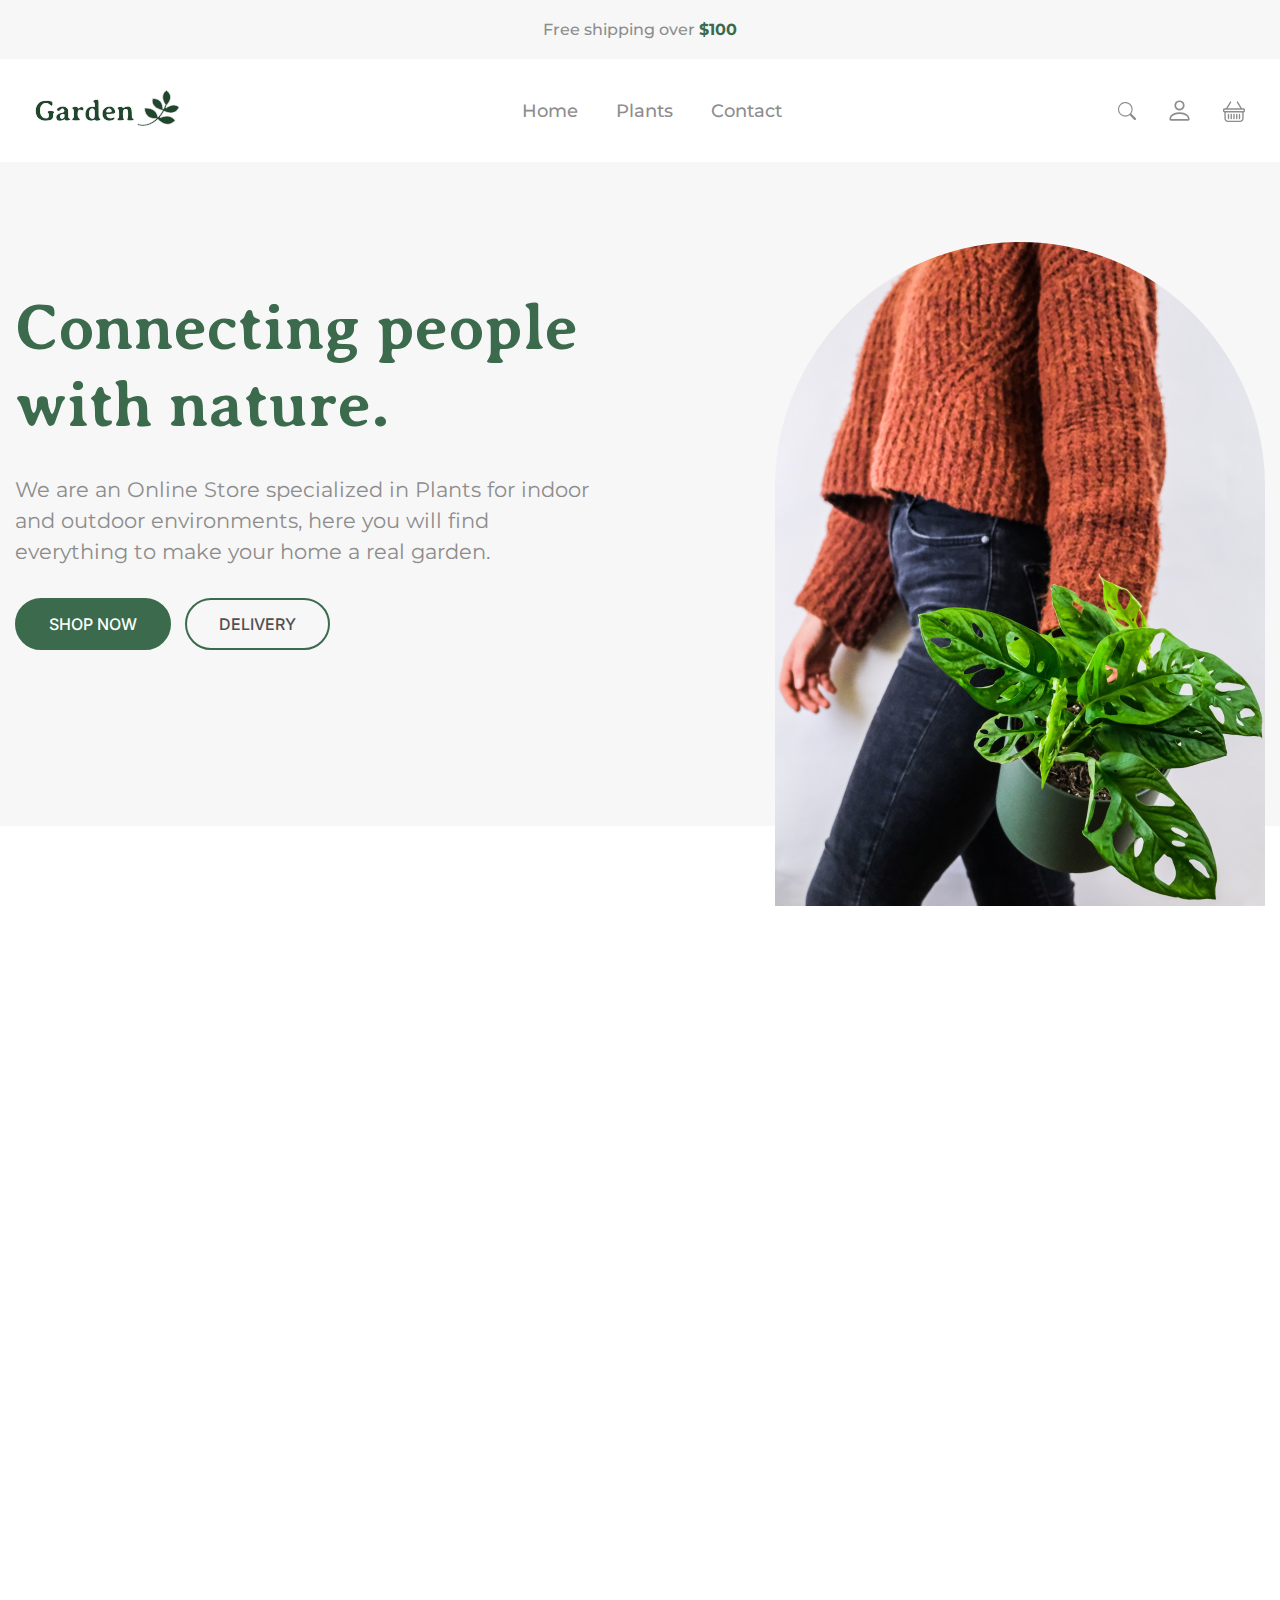
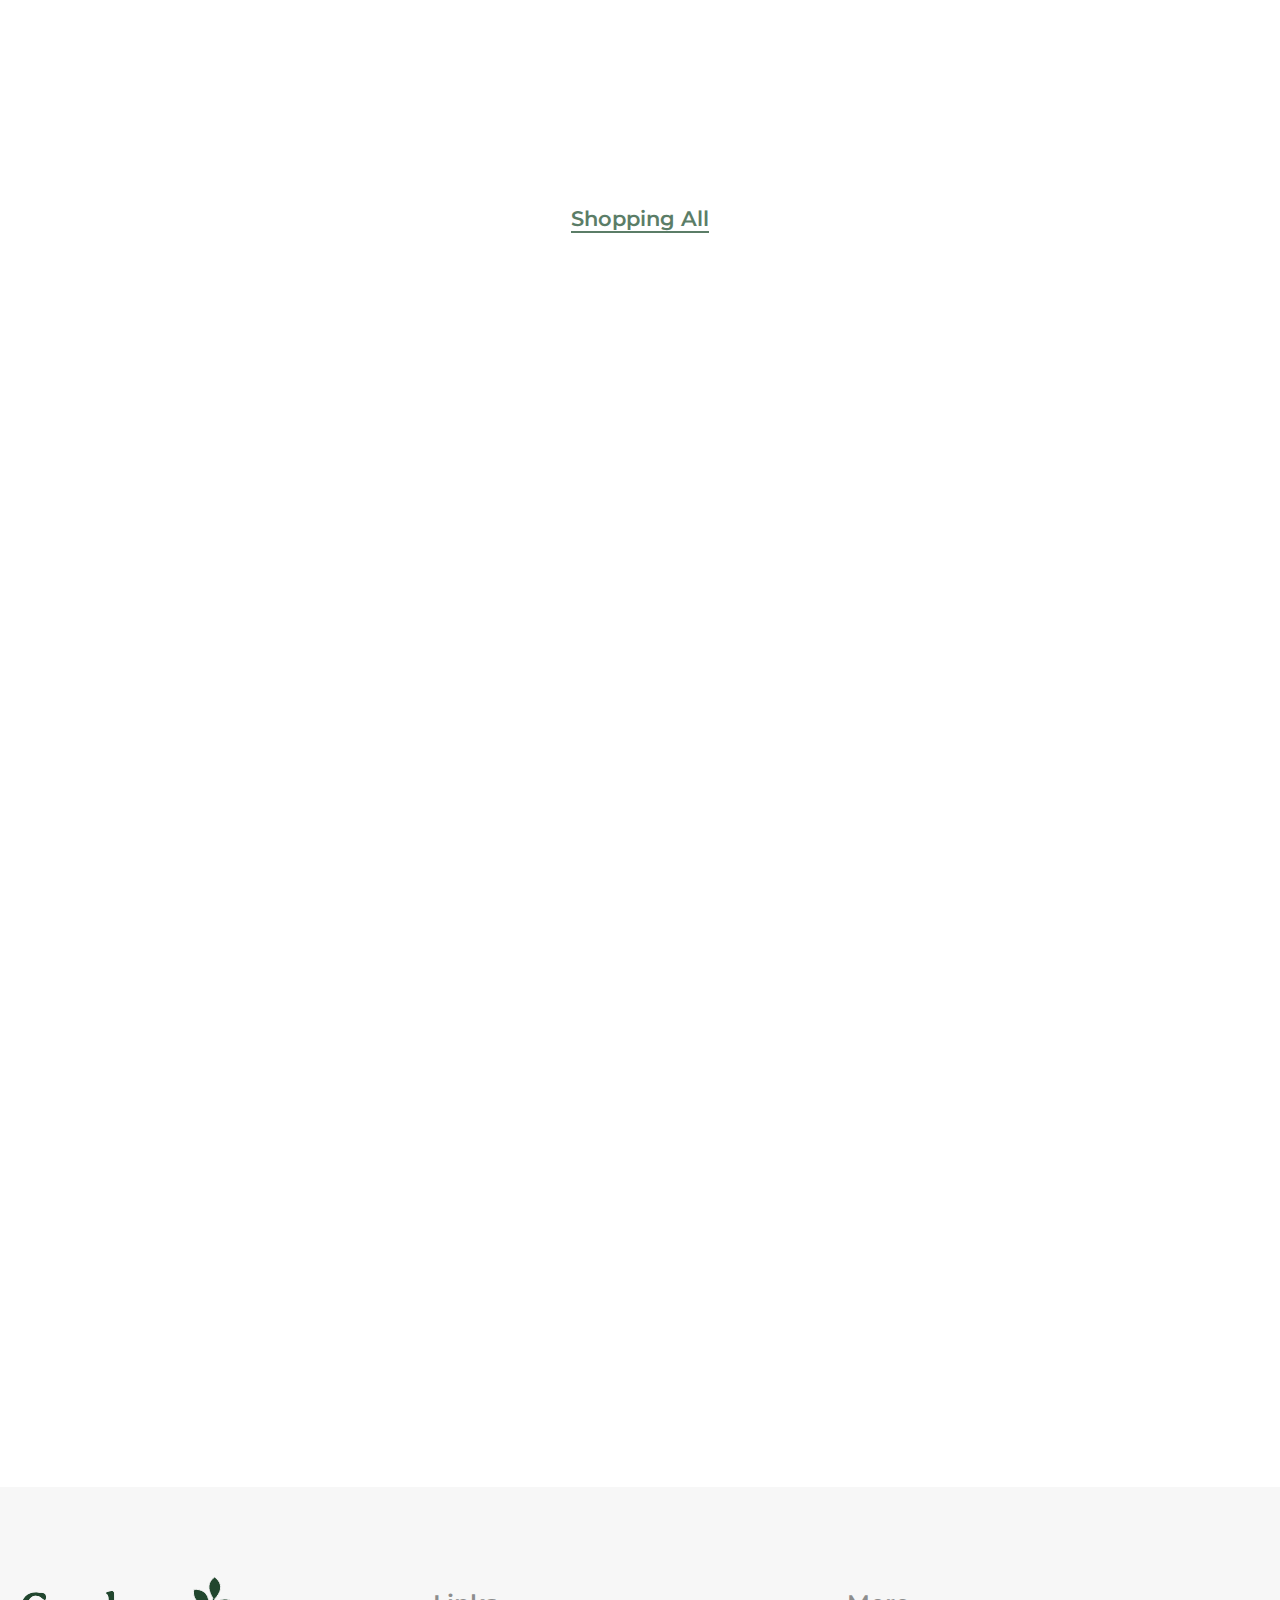
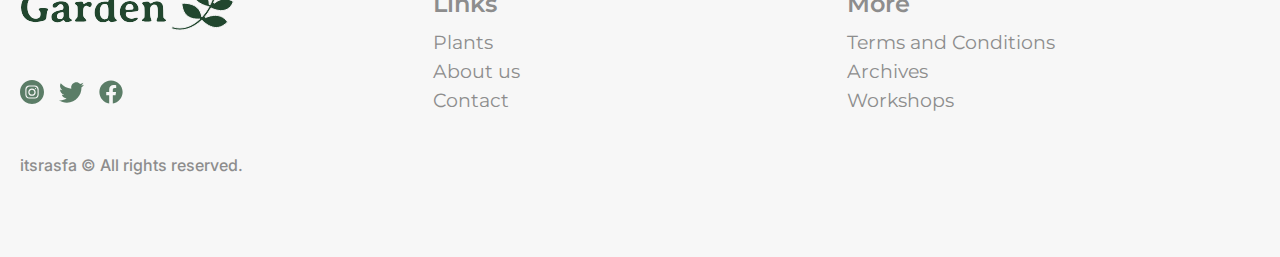
<file: index.html>
<!DOCTYPE html>
<html lang="en">

<head>
  <meta charset="UTF-8">
  <meta http-equiv="X-UA-Compatible" content="IE=edge">
  <meta name="viewport" content="width=device-width, initial-scale=1.0">
  <title>Garden</title>
  <link rel="stylesheet" href="./assets/css/style.css">
  <link rel="shortcut icon" href="./assets/img/favicon.svg" type="image/x-icon">
</head>

<body>
  <header>
    <div class="cor-bg">
      <div class="free-shipping">
        <p class="cor-gray2">Free shipping over <b class="cor-green1">$100</b></p>
      </div>
    </div>
    <nav class="nav-menu">
      <a href="/"><img src="./assets/img/garden-logo.svg" alt="Garden Logo" width="150"></a>
      <div class="menu">
        <ul class="menu-links">
          <li><a href="/">Home</a></li>
          <li><a href="#plants">Plants</a></li>
          <li><a href="#contact">Contact</a></li>
        </ul>
      </div>
      <div class="hamburger">
        <span class="bar"></span>
        <span class="bar"></span>
        <span class="bar"></span>
      </div>
      <div class="menu-icons">
        <a href="#"><img src="./assets/img/icons/search 1.svg" alt="Search" width="18" height="18"></a>
        <a href="#"><img src="./assets/img/icons/person 1.svg" alt="Minha Conta" width="27" height="27"></a>
        <a href="#"><img src="./assets/img/icons/basket 1.svg" alt="Carrinho" width="22" height="22"></a>
      </div>
    </nav>
  </header>
  <main>
    <section class="introducao-container cor-bg animar-scroll">
      <div class="introducao">
        <div class="introducao-texto">
          <h1 class="cor-green1 font-title1">Connecting people with nature.</h1>
          <p class="cor-gray2 font-m-p">We are an Online Store specialized in Plants
            for indoor and outdoor environments, here
            you will find everything to make your home
            a real garden.</p>
          <div>
            <a href="/plants/products.html">Shop Now</a> <a href="/plants/products.html">Delivery</a>
          </div>
        </div>
        <img src="./assets/img/fotoprincipal.png" alt="A woman holding a Plant.">
      </div>
    </section>

    <section id="plants" class="container-plants animar-scroll">
      <div class="plants-nav">
        <h1 class="cor-gray2 font-title2">Best Sellers</h1>
        <ul>
          <li class="cor-gray2">Indoor</li>
          <li class="cor-gray2">Outdoor</li>
          <li class="cor-gray2">Pet Friendly</li>
        </ul>
      </div>
      <div class="plants-list">
        <img src="./assets/img/plants/3.jpg" alt="Phalaenopsis">
        <div class="precos">
          <h2 class="font-title3 cor-green1">Phalaenopsis</h2>
          <p class="font-m-p cor-gray2">$130</p>
          <a href="./plants/phalaenopsis.html">Learn More -></a>
        </div>
      </div>
      <div class="plants-list">
        <img src="./assets/img/plants/2.jpg" alt="Caladium">
        <div class="precos">
          <h2 class="font-title3 cor-green1">Caladium</h2>
          <p class="font-m-p cor-gray2">$180</p>
          <a href="./plants/caladium.html">Learn More -></a>
        </div>
      </div>
      <div class="plants-list">
        <img src="./assets/img/plants/1.jpg" alt="Philodendron">
        <div class="precos">
          <h2 class="font-title3 cor-green1">Philodendron</h2>
          <p class="font-m-p cor-gray2">$200</p>
          <a href="./plants/philodendron.html">Learn More -></a>
        </div>
      </div>
    </section>

    <div class="link"><a href="/plants/products.html">Shopping All</a></div>

    <section id="about" class="about-container cor-bg animar-scroll">
      <div class="about">
        <div class="about-text">
          <p class="cor-gray2 font-m-m">We seek to reconnect urban life with nature and propose changes in people's daily lives.</p>
        </div>
        <div id="slide">
          <img class="ativo" src="./assets/img/imagem 1.jpg" alt="">
          <img src="./assets/img/imagem 2.jpg" alt="">
          <img src="./assets/img/imagem 3.jpg" alt="">
          <img src="./assets/img/imagem 4.jpg" alt="">
        </div>
      </div>
    </section>

    <section id="contact" class="contact-container animar-scroll">
      <h1 class="cor-gray2 font-title2">Contact</h1>
      <div class="contact">
        <img src="./assets/img/mapa.png" alt="">
        <div class="contact-adress">
          <img src="./assets/img/icons/Vector.svg" alt="">
          <p>Street whatever, 151. <br>Texas - Houston </p>
          <img src="./assets/img/icons/@.svg" alt="">
          <p>garden@plants.com<br>sac@garden.com </p>
          <img src="./assets/img/icons/phone.svg" alt="">
          <p>+1 408 555 5555 <br>+1 401 555 5555 </p>
        </div>
      </div>
    </section>
  </main>
  <footer class="footer-container cor-bg">
    <div class="footer">
      <img src="./assets/img/garden-logo.svg" alt="">
      <div class="footer-redes">
        <a href=""><img src="./assets/img/icons/instagram.svg" width="24" alt="instagram"></a>
        <a href=""><img src="./assets/img/icons/twitter.svg" width="25" alt="twitter"></a>
        <a href=""><img src="./assets/img/icons/facebook.svg" width="24" alt="facebook"></a>
      </div>
      <div class="footer-links">
        <h3 class="cor-gray2">Links</h3>
        <ul>
          <li>
            <a href="#plants">Plants</a>
          </li>
          <li>
            <a href="#about">About us</a>
          </li>
          <li>
            <a href="#contact">Contact</a>
          </li>
        </ul>
      </div>
      <div class="footer-links">
        <h3 class="cor-gray2">More</h3>
        <ul>
          <li>
            <a href="#">Terms and Conditions</a>
          </li>
          <li>
            <a href="./plants/products.html">Archives</a>
          </li>
          <li>
            <a href="#">Workshops</a>
          </li>
        </ul>
      </div>
      <p> itsrasfa © All rights reserved. </p>
    </div>
  </footer>
  <script src="./assets/js/script.js"></script>
</body>

</html>
</file>
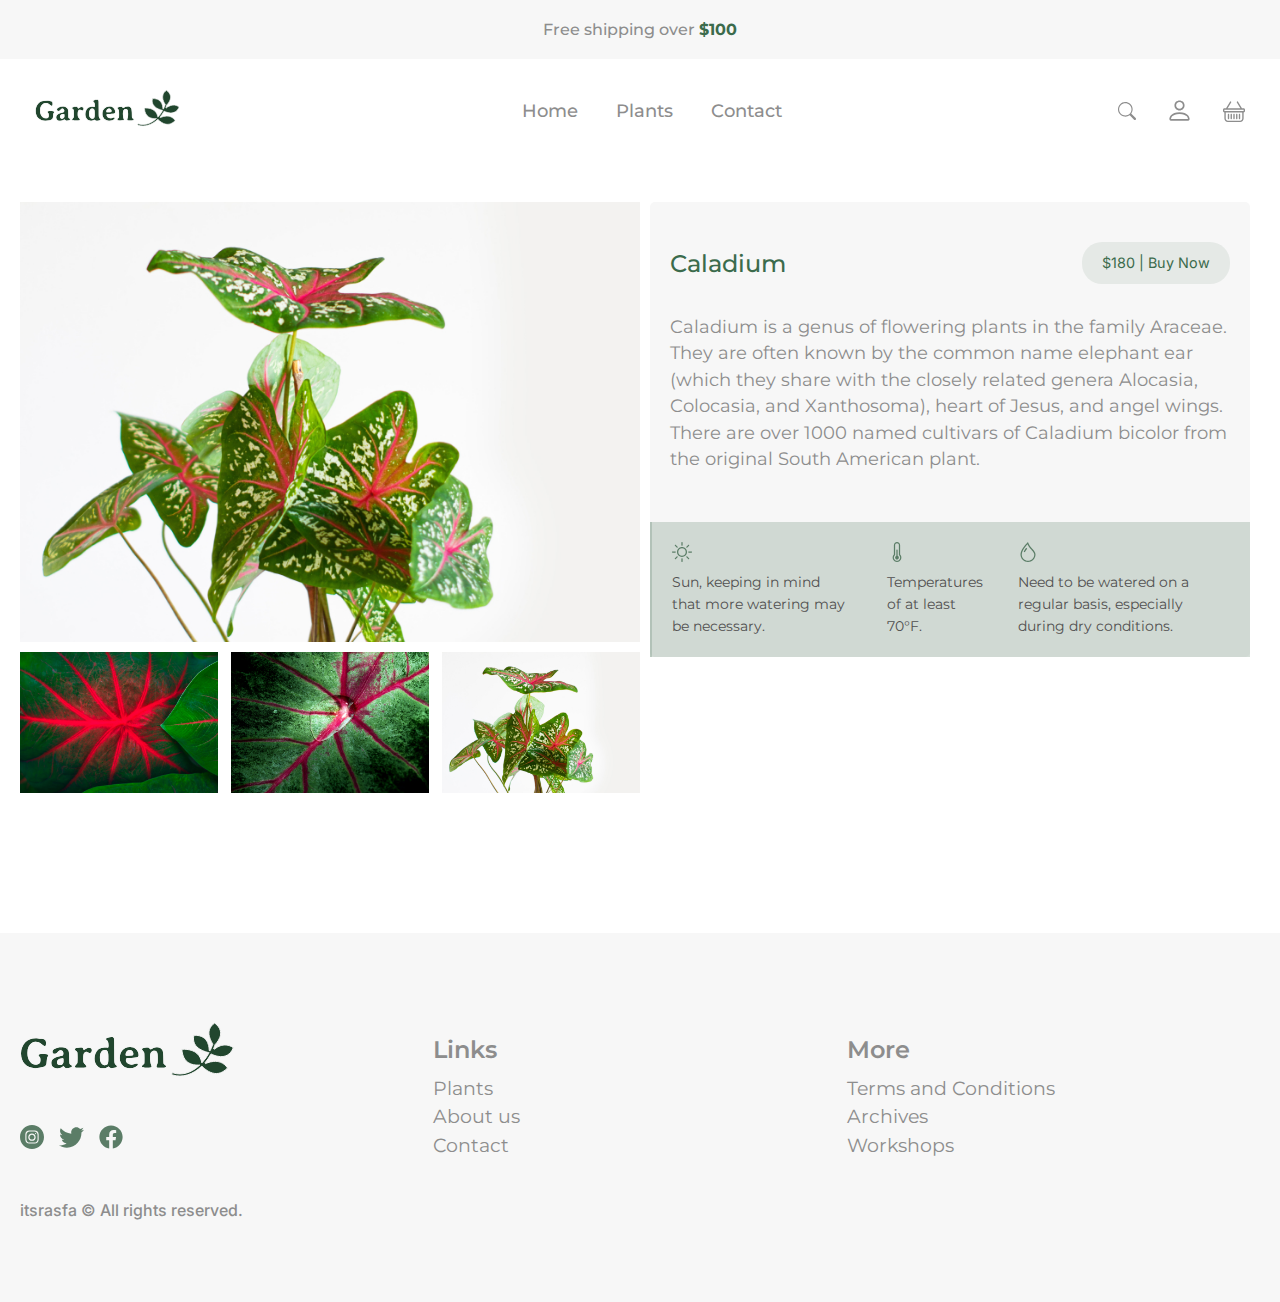
<file: plants/caladium.html>
<!DOCTYPE html>
<html lang="en">

<head>
  <meta charset="UTF-8">
  <meta http-equiv="X-UA-Compatible" content="IE=edge">
  <meta name="viewport" content="width=device-width, initial-scale=1.0">
  <title>Caladium</title>
  <link rel="stylesheet" href="/assets/css/style.css">
  <link rel="shortcut icon" href="/assets/img/favicon.svg" type="image/x-icon">
</head>

<body>
  <header>
    <div class="cor-bg">
      <div class="free-shipping">
        <p class="cor-gray2">Free shipping over <b class="cor-green1">$100</b></p>
      </div>
    </div>
    <nav class="nav-menu">
      <a href="/"><img src="/assets/img/garden-logo.svg" alt="Garden Logo" width="150"></a>
      <div class="menu">
        <ul class="menu-links">
          <li><a href="/">Home</a></li>
          <li><a href="/#plants">Plants</a></li>
          <li><a href="/#contact">Contact</a></li>
        </ul>
      </div>
      <div class="hamburger">
        <span class="bar"></span>
        <span class="bar"></span>
        <span class="bar"></span>
      </div>
      <div class="menu-icons">
        <a href="#"><img src="/assets/img/icons/search 1.svg" alt="Search" width="18" height="18"></a>
        <a href="#"><img src="/assets/img/icons/person 1.svg" alt="Minha Conta" width="27" height="27"></a>
        <a href="#"><img src="/assets/img/icons/basket 1.svg" alt="Carrinho" width="22" height="22"></a>
      </div>
    </nav>
  </header>
  <main class="plants-container">
    <div class="plants-gallery">
      <img id="change-img" src="/assets/img/plants/imagem 2.jpg" width="100%" alt="Caladium">
      <div class="small-img-row">
        <div class="small-img-column">
          <img class="small-img" src="/assets/img/plants/imagem 2-2.jpg" onclick="img01()" alt="">
        </div>
        <div class="small-img-column">
          <img class="small-img" src="/assets/img/plants/imagem 2-3.jpg" onclick="img03()" alt="">
        </div>
        <div class="small-img-column">
          <img class="small-img" src="/assets/img/plants/imagem 2.jpg" onclick="img02()" alt="">
        </div>

      </div>
    </div>
    <div class="info-container">
      <div class="plants-details">
        <h1 class="font-title3 cor-green1">Caladium</h1>
        <span><a class="buy-btn" href="">$180 | Buy Now</a></span>
        <p class="font-p cor-gray2">Caladium is a genus of flowering plants in the family Araceae. They are often known by the common name elephant ear (which they share with the closely related genera Alocasia, Colocasia, and Xanthosoma), heart of Jesus, and angel wings. There are over 1000 named cultivars of Caladium bicolor from the original South American plant.</p>
      </div>
      <div class="plants-icons">
        <div>
          <img src="/assets/img/icons/brightness-high 1.svg" width="20" alt="Sunlight">
          <p class="font-p-p cor-gray1">Sun, keeping in mind that more watering may be necessary.</p>
        </div>
        <div>
          <img src="/assets/img/icons/thermometer-half 1.svg" width="20" alt="Temperature">
          <p class="font-p-p cor-gray1">Temperatures of at least 70°F.</p>
        </div>
        <div>
          <img src="/assets/img/icons/droplet 1.svg" width="20" alt="Water">
          <p class="font-p-p cor-gray1">Need to be watered on a regular basis, especially during dry conditions.</p>
        </div>
      </div>
    </div>
  </main>
  <footer class="footer-container cor-bg">
    <div class="footer">
      <img src="/assets/img/garden-logo.svg" alt="">
      <div class="footer-redes">
        <a href=""><img src="/assets/img/icons/instagram.svg" width="24" alt="instagram"></a>
        <a href=""><img src="/assets/img/icons/twitter.svg" width="25" alt="twitter"></a>
        <a href=""><img src="/assets/img/icons/facebook.svg" width="24" alt="facebook"></a>
      </div>
      <div class="footer-links">
        <h3 class="cor-gray2">Links</h3>
        <ul>
          <li>
            <a href="/#plants">Plants</a>
          </li>
          <li>
            <a href="/#about">About us</a>
          </li>
          <li>
            <a href="/#contact">Contact</a>
          </li>
        </ul>
      </div>
      <div class="footer-links">
        <h3 class="cor-gray2">More</h3>
        <ul>
          <li>
            <a href="/">Terms and Conditions</a>
          </li>
          <li>
            <a href="/plants/products.html">Archives</a>
          </li>
          <li>
            <a href="/">Workshops</a>
          </li>
        </ul>
      </div>
      <p> itsrasfa © All rights reserved. </p>
    </div>
  </footer>
  <script src="/plants/js/caladium.js"></script>
  <script src="/assets/js/script.js"></script>
</body>

</html>
</file>
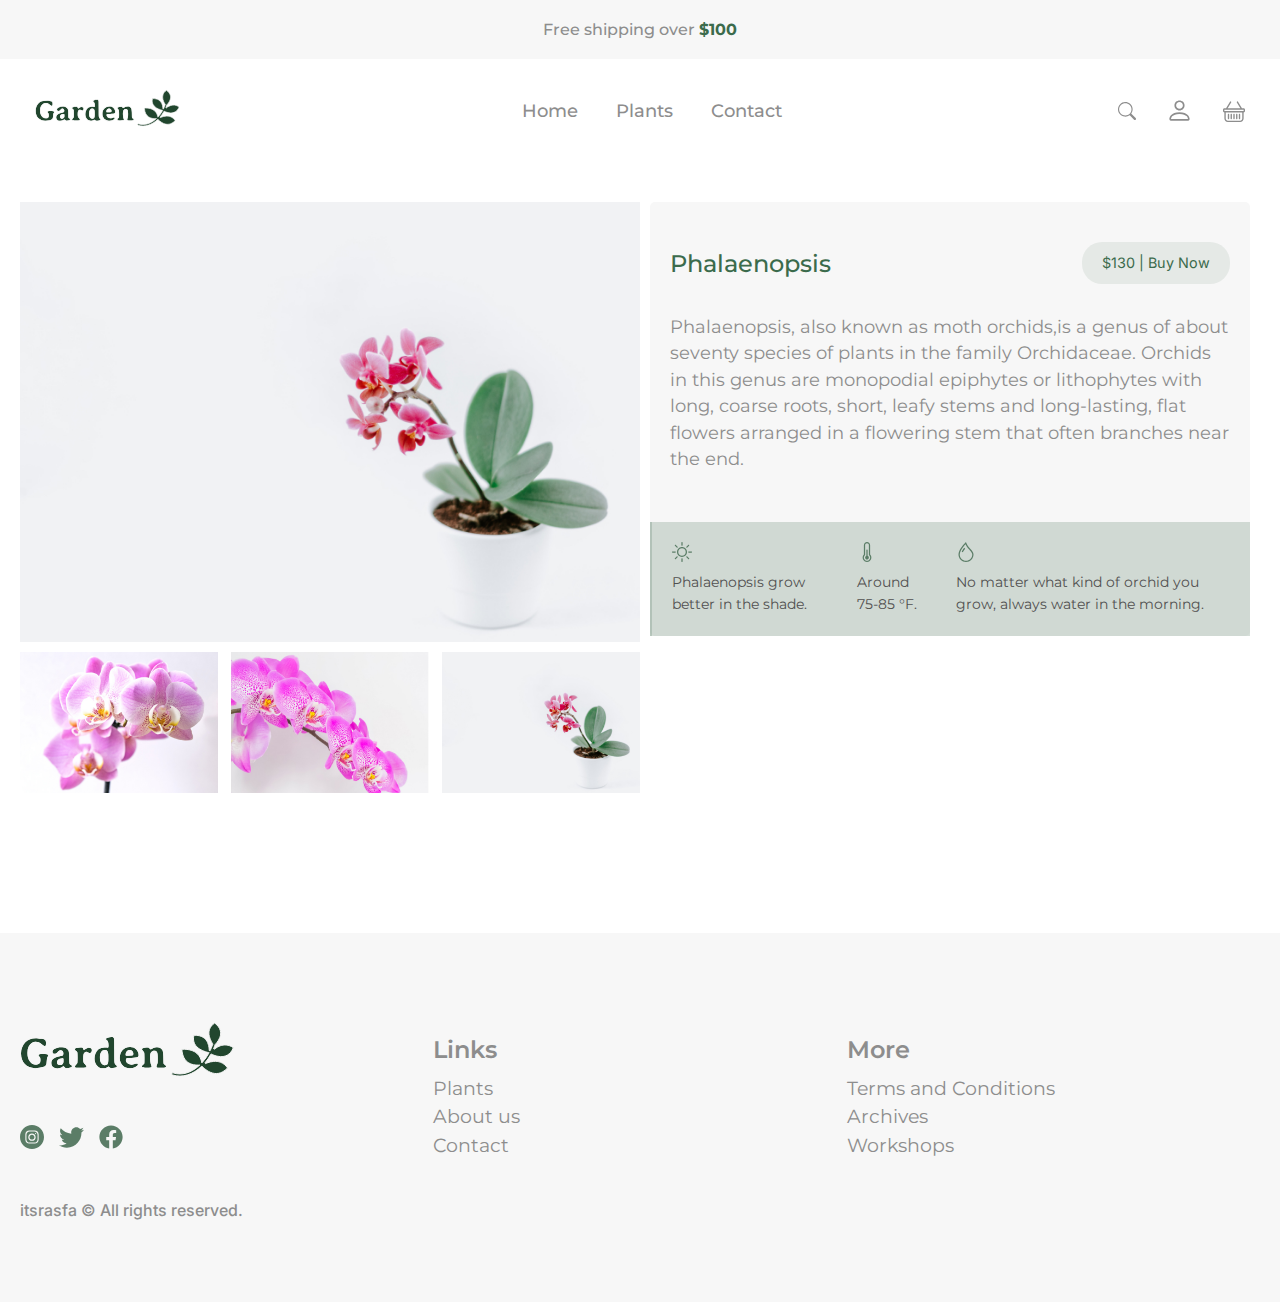
<file: plants/phalaenopsis.html>
<!DOCTYPE html>
<html lang="en">

<head>
  <meta charset="UTF-8">
  <meta http-equiv="X-UA-Compatible" content="IE=edge">
  <meta name="viewport" content="width=device-width, initial-scale=1.0">
  <title>Phalaenopsis</title>
  <link rel="stylesheet" href="/assets/css/style.css">
  <link rel="shortcut icon" href="/assets/img/favicon.svg" type="image/x-icon">
</head>

<body>
  <header>
    <div class="cor-bg">
      <div class="free-shipping">
        <p class="cor-gray2">Free shipping over <b class="cor-green1">$100</b></p>
      </div>
    </div>
    <nav class="nav-menu">
      <a href="/"><img src="/assets/img/garden-logo.svg" alt="Garden Logo" width="150"></a>
      <div class="menu">
        <ul class="menu-links">
          <li><a href="/">Home</a></li>
          <li><a href="/#plants">Plants</a></li>
          <li><a href="/#contact">Contact</a></li>
        </ul>
      </div>
      <div class="hamburger">
        <span class="bar"></span>
        <span class="bar"></span>
        <span class="bar"></span>
      </div>
      <div class="menu-icons">
        <a href="#"><img src="/assets/img/icons/search 1.svg" alt="Search" width="18" height="18"></a>
        <a href="#"><img src="/assets/img/icons/person 1.svg" alt="Minha Conta" width="27" height="27"></a>
        <a href="#"><img src="/assets/img/icons/basket 1.svg" alt="Carrinho" width="22" height="22"></a>
      </div>
    </nav>
  </header>
  <main class="plants-container">
    <div class="plants-gallery">
      <img id="change-img" src="/assets/img/plants/imagem 3.jpg" width="100%" alt="Phalaenopsis">
      <div class="small-img-row">
        <div class="small-img-column">
          <img class="small-img" src="/assets/img/plants/imagem 3-2.jpg" onclick="img01()" alt="">
        </div>
        <div class="small-img-column">
          <img class="small-img" src="/assets/img/plants/imagem 3-3.jpg" onclick="img02()" alt="">
        </div>
        <div class="small-img-column">
          <img class="small-img" src="/assets/img/plants/imagem 3.jpg" onclick="img03()" alt="">
        </div>
      </div>
    </div>
    <div class="info-container">
      <div class="plants-details">
        <h1 class="font-title3 cor-green1">Phalaenopsis</h1>
        <span><a class="buy-btn" href="">$130 | Buy Now</a></span>
        <p class="font-p cor-gray2">Phalaenopsis, also known as moth orchids,is a genus of about seventy species of plants in the family Orchidaceae. Orchids in this genus are monopodial epiphytes or lithophytes with long, coarse roots, short, leafy stems and long-lasting, flat flowers arranged in a flowering stem that often branches near the end.</p>
      </div>
      <div class="plants-icons">
        <div>
          <img src="/assets/img/icons/brightness-high 1.svg" width="20" alt="Sunlight">
          <p class="font-p-p cor-gray1">Phalaenopsis grow better in the shade.</p>
        </div>
        <div>
          <img src="/assets/img/icons/thermometer-half 1.svg" width="20" alt="Temperature">
          <p class="font-p-p cor-gray1">Around 75-85 °F.</p>
        </div>
        <div>
          <img src="/assets/img/icons/droplet 1.svg" width="20" alt="Water">
          <p class="font-p-p cor-gray1">No matter what kind of orchid you grow, always water in the morning.</p>
        </div>
      </div>
    </div>
  </main>
  <footer class="footer-container cor-bg">
    <div class="footer">
      <img src="/assets/img/garden-logo.svg" alt="">
      <div class="footer-redes">
        <a href=""><img src="/assets/img/icons/instagram.svg" width="24" alt="instagram"></a>
        <a href=""><img src="/assets/img/icons/twitter.svg" width="25" alt="twitter"></a>
        <a href=""><img src="/assets/img/icons/facebook.svg" width="24" alt="facebook"></a>
      </div>
      <div class="footer-links">
        <h3 class="cor-gray2">Links</h3>
        <ul>
          <li>
            <a href="/#plants">Plants</a>
          </li>
          <li>
            <a href="/#about">About us</a>
          </li>
          <li>
            <a href="/#contact">Contact</a>
          </li>
        </ul>
      </div>
      <div class="footer-links">
        <h3 class="cor-gray2">More</h3>
        <ul>
          <li>
            <a href="/">Terms and Conditions</a>
          </li>
          <li>
            <a href="/plants/products.html">Archives</a>
          </li>
          <li>
            <a href="/">Workshops</a>
          </li>
        </ul>
      </div>
      <p> itsrasfa © All rights reserved. </p>
    </div>
  </footer>
  <script src="/plants/js/phalaenopsis.js"></script>
  <script src="/assets/js/script.js"></script>
</body>

</html>
</file>
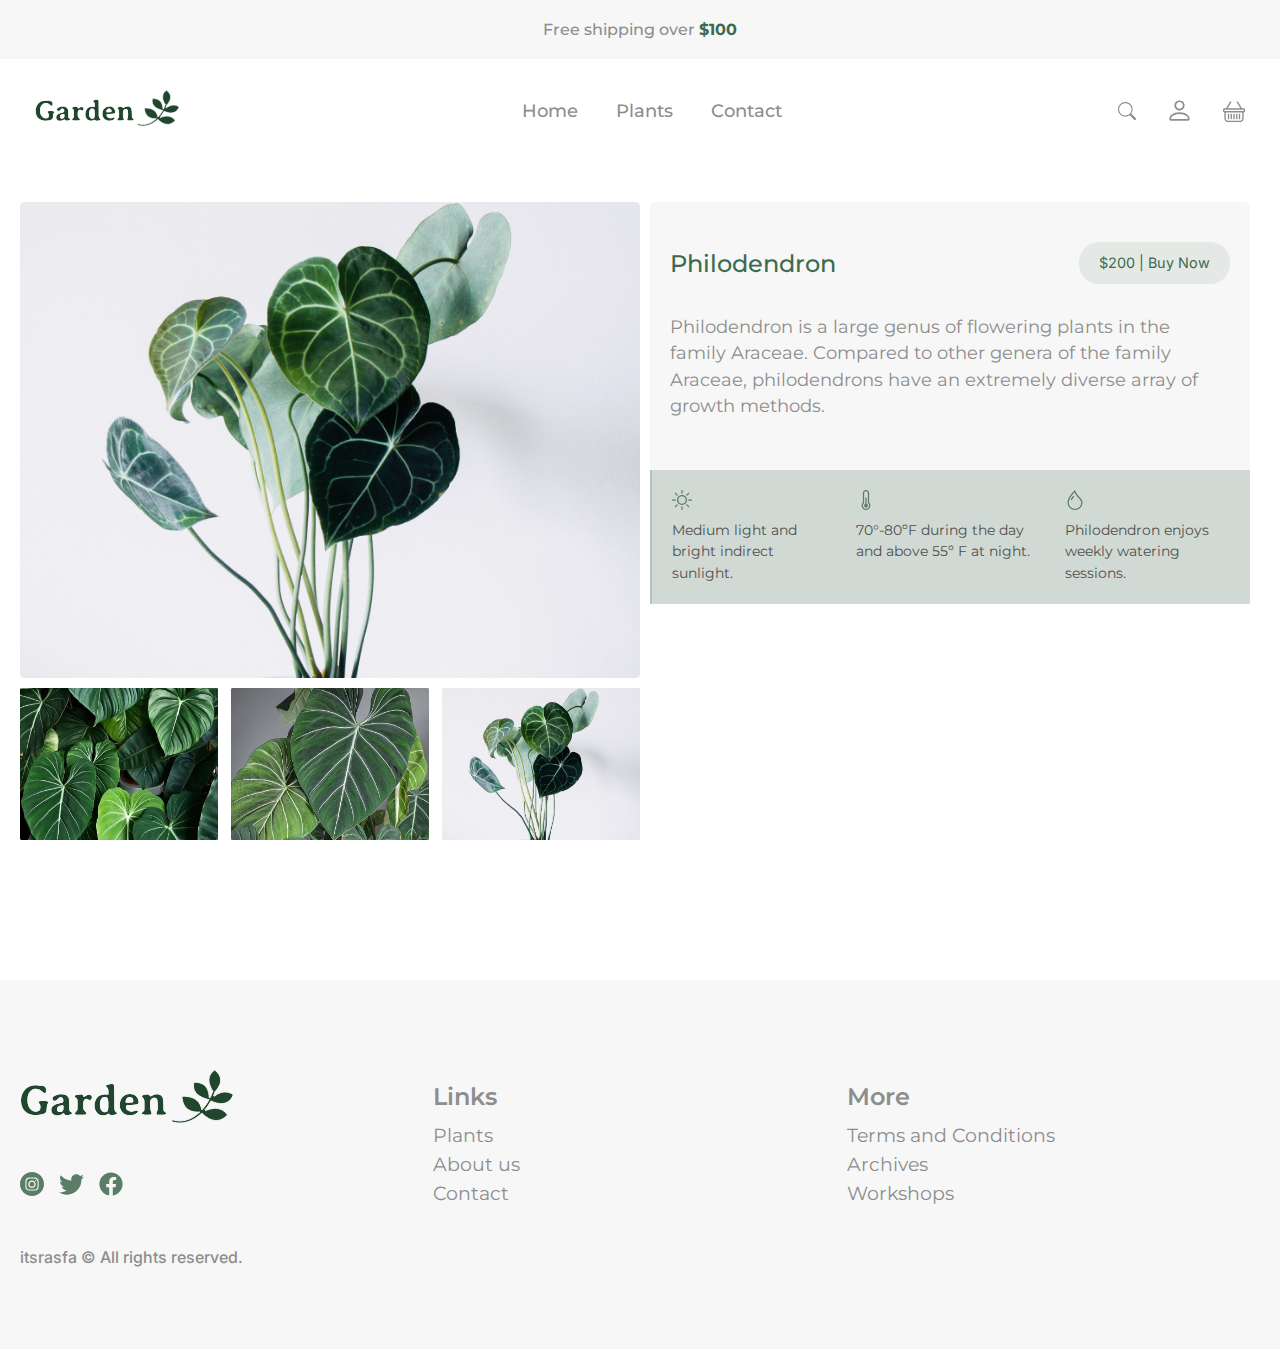
<file: plants/philodendron.html>
<!DOCTYPE html>
<html lang="en">

<head>
  <meta charset="UTF-8">
  <meta http-equiv="X-UA-Compatible" content="IE=edge">
  <meta name="viewport" content="width=device-width, initial-scale=1.0">
  <title>Garden</title>
  <link rel="stylesheet" href="/assets/css/style.css">
  <link rel="shortcut icon" href="/assets/img/favicon.svg" type="image/x-icon">
</head>

<body>
  <header>
    <div class="cor-bg">
      <div class="free-shipping">
        <p class="cor-gray2">Free shipping over <b class="cor-green1">$100</b></p>
      </div>
    </div>
    <nav class="nav-menu">
      <a href="/"><img src="/assets/img/garden-logo.svg" alt="Garden Logo" width="150"></a>
      <div class="menu">
        <ul class="menu-links">
          <li><a href="/">Home</a></li>
          <li><a href="/#plants">Plants</a></li>
          <li><a href="/#contact">Contact</a></li>
        </ul>
      </div>
      <div class="hamburger">
        <span class="bar"></span>
        <span class="bar"></span>
        <span class="bar"></span>
      </div>
      <div class="menu-icons">
        <a href="#"><img src="/assets/img/icons/search 1.svg" alt="Search" width="18" height="18"></a>
        <a href="#"><img src="/assets/img/icons/person 1.svg" alt="Minha Conta" width="27" height="27"></a>
        <a href="#"><img src="/assets/img/icons/basket 1.svg" alt="Carrinho" width="22" height="22"></a>
      </div>
    </nav>
  </header>
  <main class="plants-container">
    <section class="plants-gallery">
      <img id="change-img" src="/assets/img/plants/imagem 1.jpg" width="100%" alt="Philodendron">
      <div class="small-img-row">
        <div class="small-img-column">
          <img class="small-img" src="/assets/img/plants/imagem 1-2.jpg" onclick="img01()" alt="">
        </div>
        <div class="small-img-column">
          <img class="small-img" src="/assets/img/plants/imagem 1-3.jpg" onclick="img02()" alt="">
        </div>
        <div class="small-img-column">
          <img class="small-img" src="/assets/img/plants/imagem 1.jpg" onclick="img03()" alt="">
        </div>
      </div>
    </section>
    <section class="info-container">
      <div class="plants-details">
        <h1 class="font-title3 cor-green1">Philodendron</h1>
        <span><a class="buy-btn" href="">$200 | Buy Now</a></span>
        <p class="font-p cor-gray2">Philodendron is a large genus of flowering plants in the family Araceae.
          Compared to other genera of the family Araceae, philodendrons have
          an extremely diverse array
          of growth methods.</p>
      </div>
      <div class="plants-icons">
        <div>
          <img src="/assets/img/icons/brightness-high 1.svg" width="20" alt="Sunlight">
          <p class="font-p-p cor-gray1">Medium light and bright indirect sunlight.</p>
        </div>
        <div>
          <img src="/assets/img/icons/thermometer-half 1.svg" width="20" alt="Temperature">
          <p class="font-p-p cor-gray1">70°-80ºF during the day and above 55º F at night.</p>
        </div>
        <div>
          <img src="/assets/img/icons/droplet 1.svg" width="20" alt="Water">
          <p class="font-p-p cor-gray1">Philodendron enjoys weekly watering sessions.</p>
        </div>
      </div>
    </section>
  </main>

  <footer class="footer-container cor-bg">
    <div class="footer">
      <img src="/assets/img/garden-logo.svg" alt="">
      <div class="footer-redes">
        <a href=""><img src="/assets/img/icons/instagram.svg" width="24" alt="instagram"></a>
        <a href=""><img src="/assets/img/icons/twitter.svg" width="25" alt="twitter"></a>
        <a href=""><img src="/assets/img/icons/facebook.svg" width="24" alt="facebook"></a>
      </div>
      <div class="footer-links">
        <h3 class="cor-gray2">Links</h3>
        <ul>
          <li>
            <a href="/#plants">Plants</a>
          </li>
          <li>
            <a href="/#about">About us</a>
          </li>
          <li>
            <a href="/#contact">Contact</a>
          </li>
        </ul>
      </div>
      <div class="footer-links">
        <h3 class="cor-gray2">More</h3>
        <ul>
          <li>
            <a href="/">Terms and Conditions</a>
          </li>
          <li>
            <a href="/plants/products.html">Archives</a>
          </li>
          <li>
            <a href="/">Workshops</a>
          </li>
        </ul>
      </div>
      <p> itsrasfa © All rights reserved. </p>
    </div>
  </footer>
  <script src="/plants/js/philodendron.js"></script>
  <script src="/assets/js/script.js"></script>
</body>

</html>
</file>
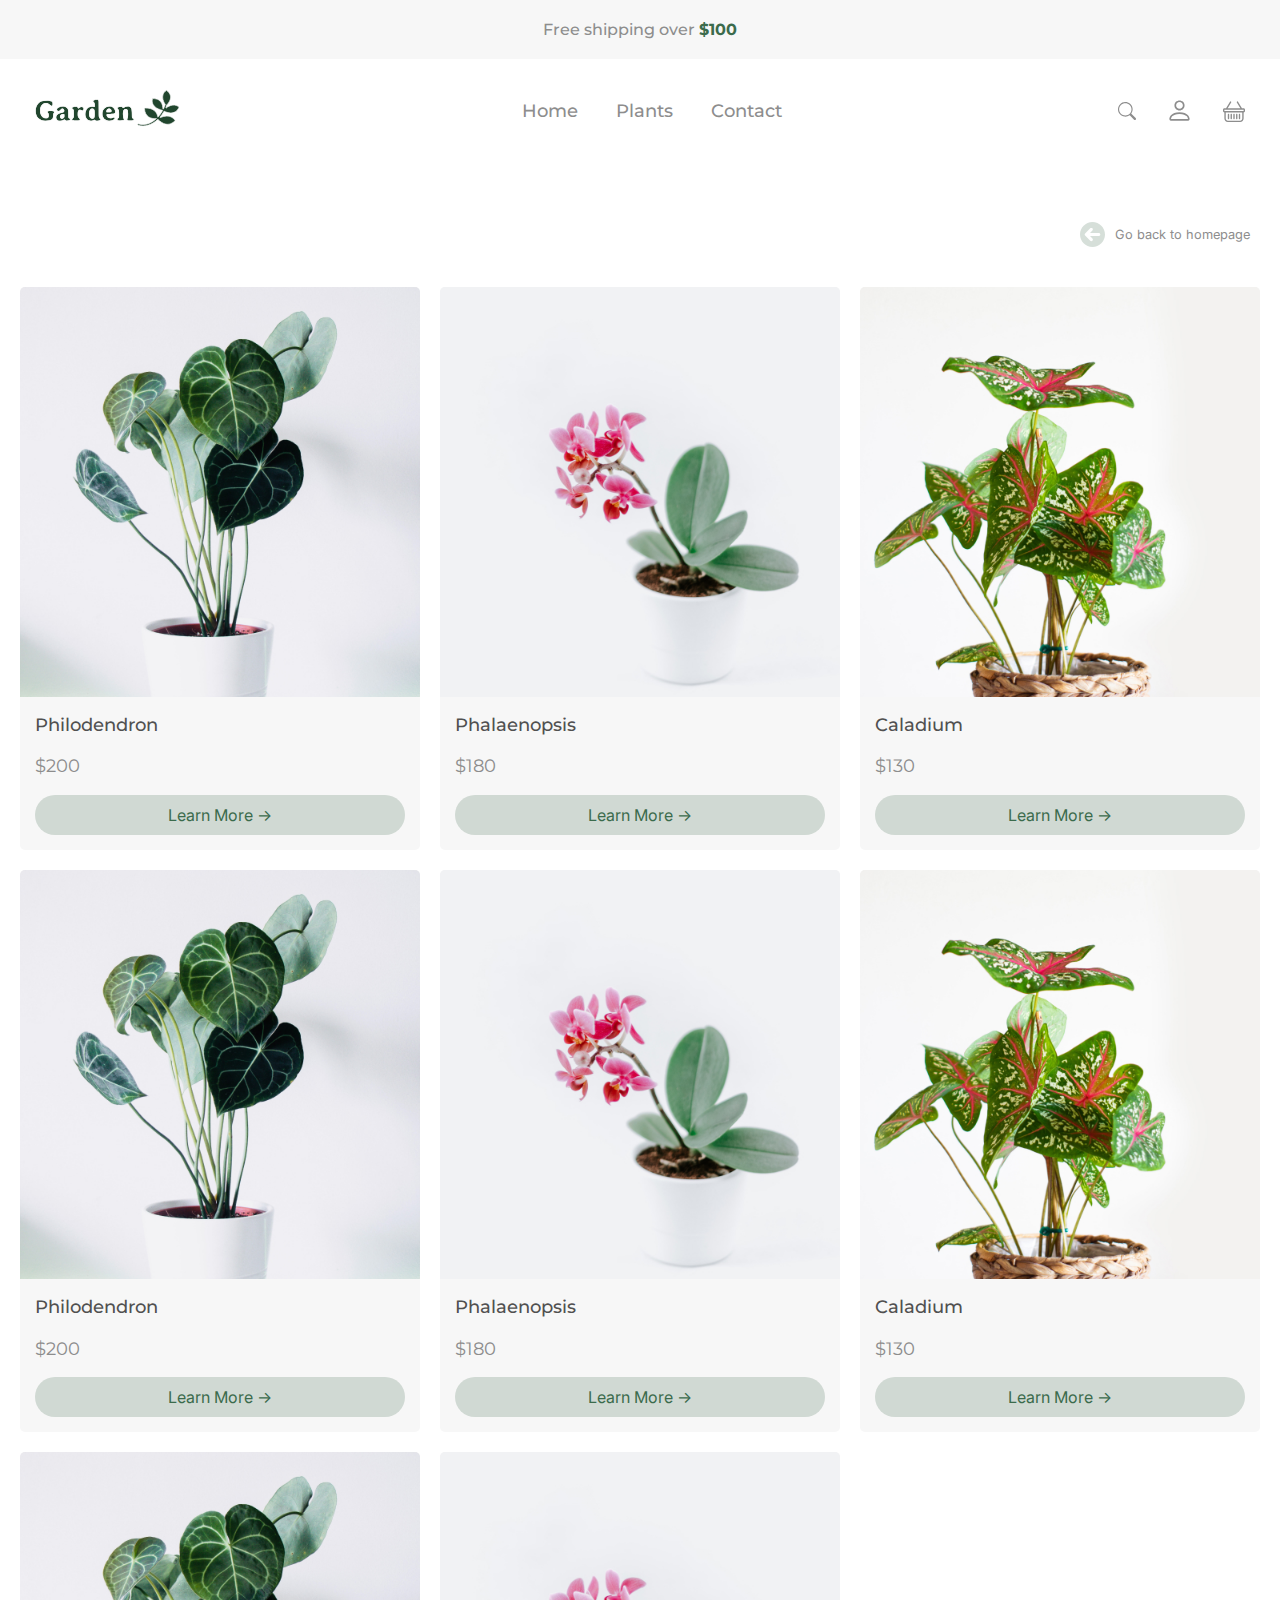
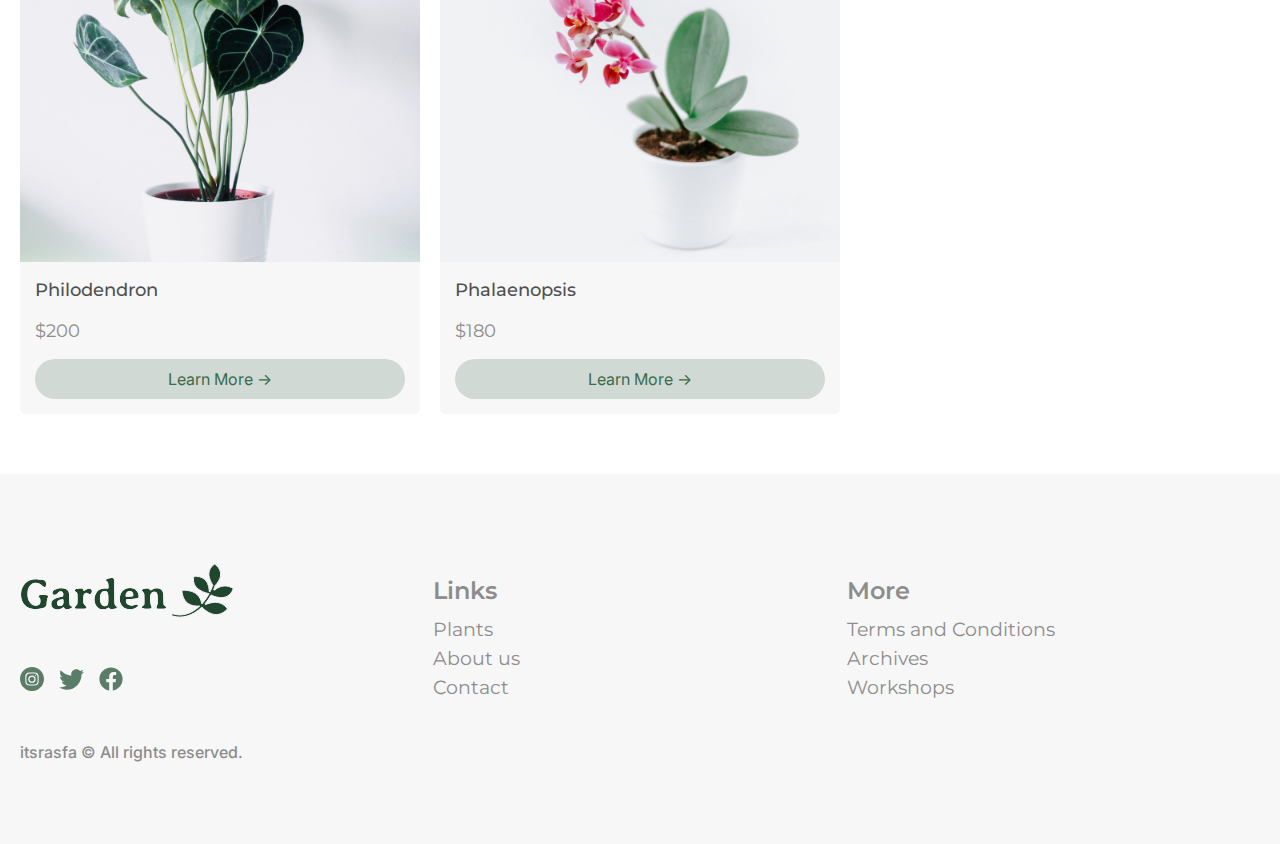
<file: plants/products.html>
<!DOCTYPE html>
<html lang="en">

<head>
  <meta charset="UTF-8">
  <meta http-equiv="X-UA-Compatible" content="IE=edge">
  <meta name="viewport" content="width=device-width, initial-scale=1.0">
  <title>Garden</title>
  <link rel="stylesheet" href="/assets/css/style.css">
  <link rel="shortcut icon" href="/assets/img/favicon.svg" type="image/x-icon">
</head>

<body>
  <header>
    <div class="cor-bg">
      <div class="free-shipping">
        <p class="cor-gray2">Free shipping over <b class="cor-green1">$100</b></p>
      </div>
    </div>
    <nav class="nav-menu">
      <a href="/"><img src="/assets/img/garden-logo.svg" alt="Garden Logo" width="150"></a>
      <div class="menu">
        <ul class="menu-links">
          <li><a href="/">Home</a></li>
          <li><a href="/#plants">Plants</a></li>
          <li><a href="/#contact">Contact</a></li>
        </ul>
      </div>
      <div class="hamburger">
        <span class="bar"></span>
        <span class="bar"></span>
        <span class="bar"></span>
      </div>
      <div class="menu-icons">
        <a href="#"><img src="/assets/img/icons/search 1.svg" alt="Search" width="18" height="18"></a>
        <a href="#"><img src="/assets/img/icons/person 1.svg" alt="Minha Conta" width="27" height="27"></a>
        <a href="#"><img src="/assets/img/icons/basket 1.svg" alt="Carrinho" width="22" height="22"></a>
      </div>
    </nav>
  </header>

  <main class="products-container">
    <a class="goback" href="/"><img src="/assets/img/icons/circle-arrow-left-solid 1.svg" width="25px" alt="">Go back to homepage</a>
    <section class="grid">
      <div class="products">
        <img src="/assets/img/products/1.jpg" alt="Philodendron">
        <h1 class="font-m cor-gray1">Philodendron</h1>
        <span class="font-p cor-gray2">$200</span>
        <a href="/plants/philodendron.html">Learn More -></a>
      </div>
      <div class="products">
        <img src="/assets/img/products/2.jpg" alt="Phalaenopsis">
        <h1 class="font-m cor-gray1">Phalaenopsis</h1>
        <span class="font-p cor-gray2">$180</span>
        <a href="/plants/phalaenopsis.html">Learn More -></a>
      </div>
      <div class="products">
        <img src="/assets/img/products/3.jpg" alt="Caladium">
        <h1 class="font-m cor-gray1">Caladium</h1>
        <span class="font-p cor-gray2">$130</span>
        <a href="/plants/caladium.html">Learn More -></a>
      </div>
      <div class="products">
        <img src="/assets/img/products/1.jpg" alt="Philodendron">
        <h1 class="font-m cor-gray1">Philodendron</h1>
        <span class="font-p cor-gray2">$200</span>
        <a href="/plants/philodendron.html">Learn More -></a>
      </div>
      <div class="products">
        <img src="/assets/img/products/2.jpg" alt="Phalaenopsis">
        <h1 class="font-m cor-gray1">Phalaenopsis</h1>
        <span class="font-p cor-gray2">$180</span>
        <a href="/plants/phalaenopsis.html">Learn More -></a>
      </div>
      <div class="products">
        <img src="/assets/img/products/3.jpg" alt="Caladium">
        <h1 class="font-m cor-gray1">Caladium</h1>
        <span class="font-p cor-gray2">$130</span>
        <a href="/plants/caladium.html">Learn More -></a>
      </div>
      <div class="products">
        <img src="/assets/img/products/1.jpg" alt="Philodendron">
        <h1 class="font-m cor-gray1">Philodendron</h1>
        <span class="font-p cor-gray2">$200</span>
        <a href="/plants/philodendron.html">Learn More -></a>
      </div>
      <div class="products">
        <img src="/assets/img/products/2.jpg" alt="Phalaenopsis">
        <h1 class="font-m cor-gray1">Phalaenopsis</h1>
        <span class="font-p cor-gray2">$180</span>
        <a href="/plants/phalaenopsis.html">Learn More -></a>
      </div>

    </section>
  </main>
  <footer class="footer-container cor-bg">
    <div class="footer">
      <img src="/assets/img/garden-logo.svg" alt="">
      <div class="footer-redes">
        <a href=""><img src="/assets/img/icons/instagram.svg" width="24" alt="instagram"></a>
        <a href=""><img src="/assets/img/icons/twitter.svg" width="25" alt="twitter"></a>
        <a href=""><img src="/assets/img/icons/facebook.svg" width="24" alt="facebook"></a>
      </div>
      <div class="footer-links">
        <h3 class="cor-gray2">Links</h3>
        <ul>
          <li>
            <a href="/#plants">Plants</a>
          </li>
          <li>
            <a href="/#about">About us</a>
          </li>
          <li>
            <a href="/#contact">Contact</a>
          </li>
        </ul>
      </div>
      <div class="footer-links">
        <h3 class="cor-gray2">More</h3>
        <ul>
          <li>
            <a href="/">Terms and Conditions</a>
          </li>
          <li>
            <a href="/plants/products.html">Archives</a>
          </li>
          <li>
            <a href="/">Workshops</a>
          </li>
        </ul>
      </div>
      <p> itsrasfa © All rights reserved. </p>
    </div>
  </footer>
  <script src="/plants/js/philodendron.js"></script>
  <script src="/assets/js/script.js"></script>
</body>

</html>
</file>
<file: assets/css/style.css>
@import url('https://fonts.googleapis.com/css2?family=Averia+Serif+Libre:wght@400;700&family=Inter:wght@400;500&family=Montserrat:ital,wght@0,400;0,500;0,600;0,700;1,400&display=swap');
/* global */
@import url(./global/reset.css);
@import url(./global/global.css);

@import url(./global/header.css);
@import url(./global/footer.css);

/* home */
@import url(/assets/css/home/introducao.css);
@import url(/assets/css/home/plantas.css);
@import url(/assets/css/home/about.css);
@import url(/assets/css/home/contato.css);

@import url(/plants/css/plants.css);
@import url(/plants/css/products.css);

.animar-scroll {
  opacity: 0;
  transform: translate(0px, -42px);
  transition: .3s;
}

.animar-scroll.ativo {
  opacity: 1;
  transform: translate(0, 0);
}
</file>
